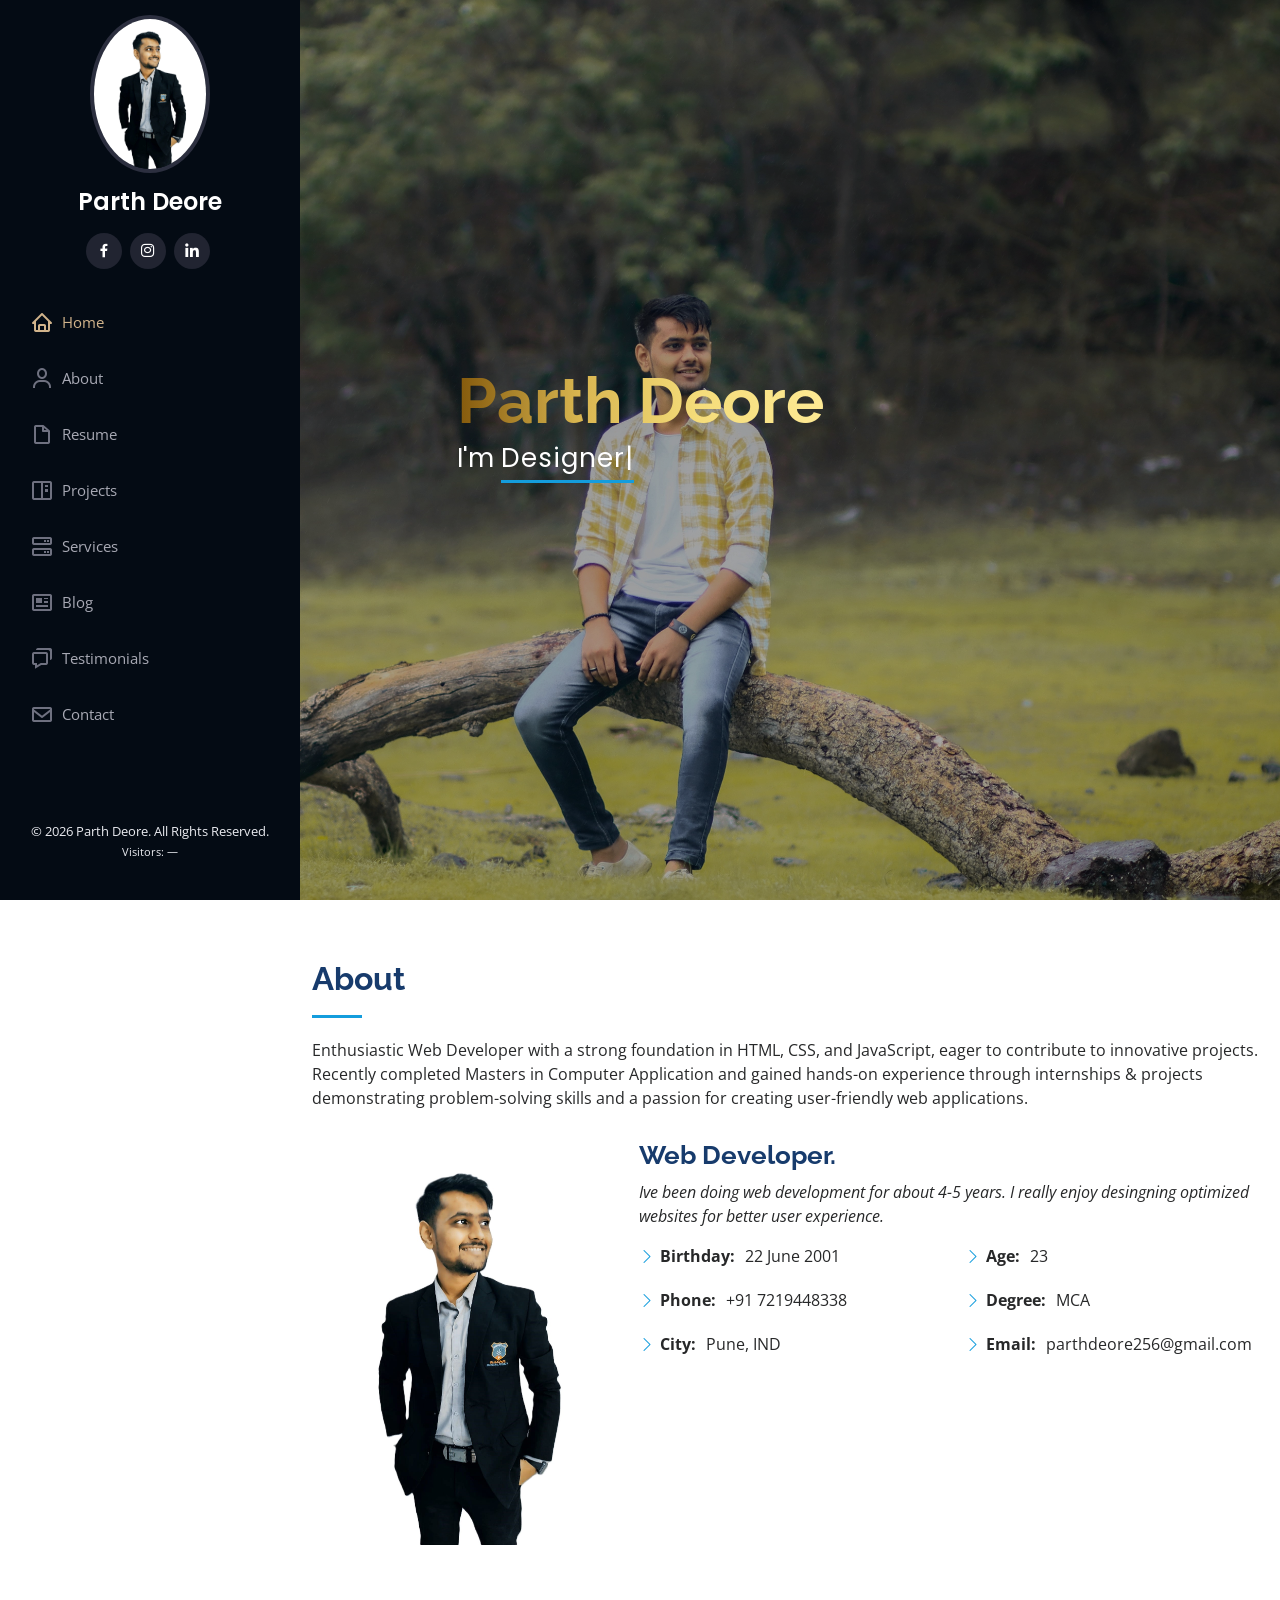
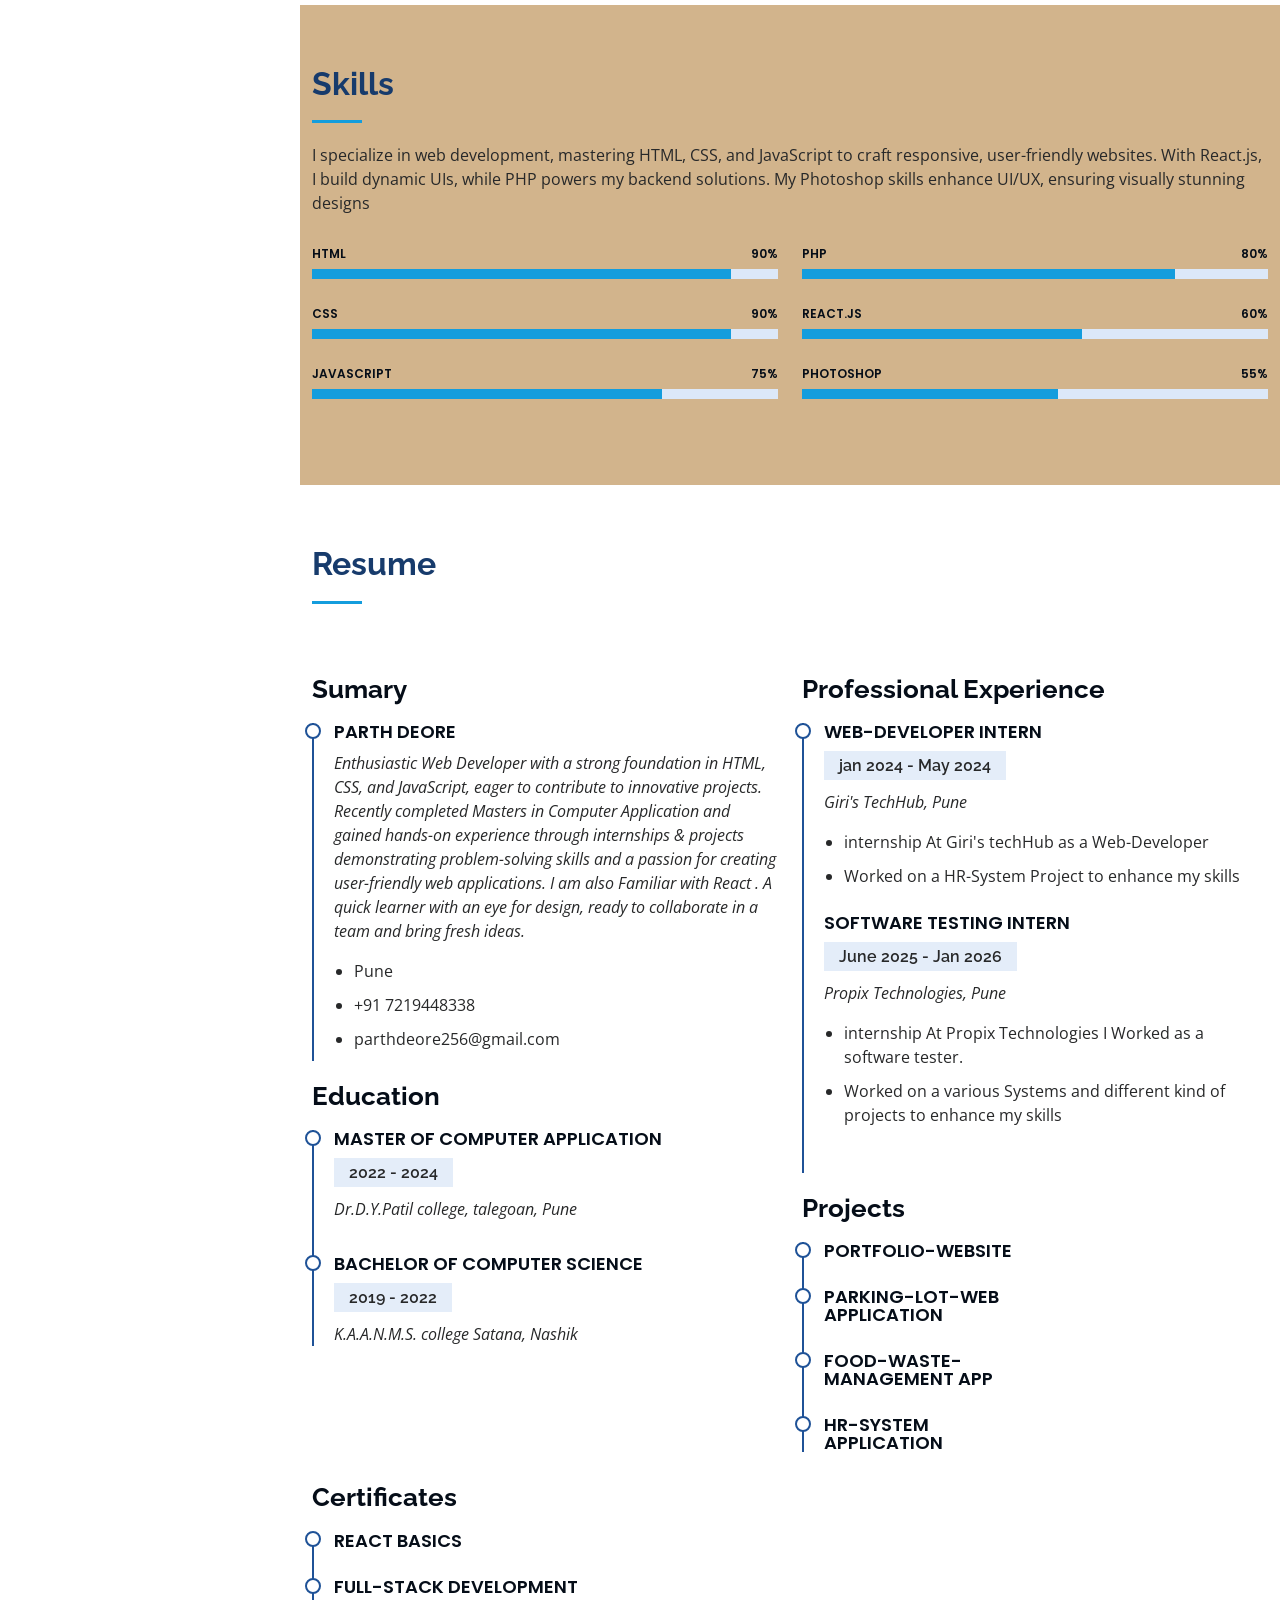
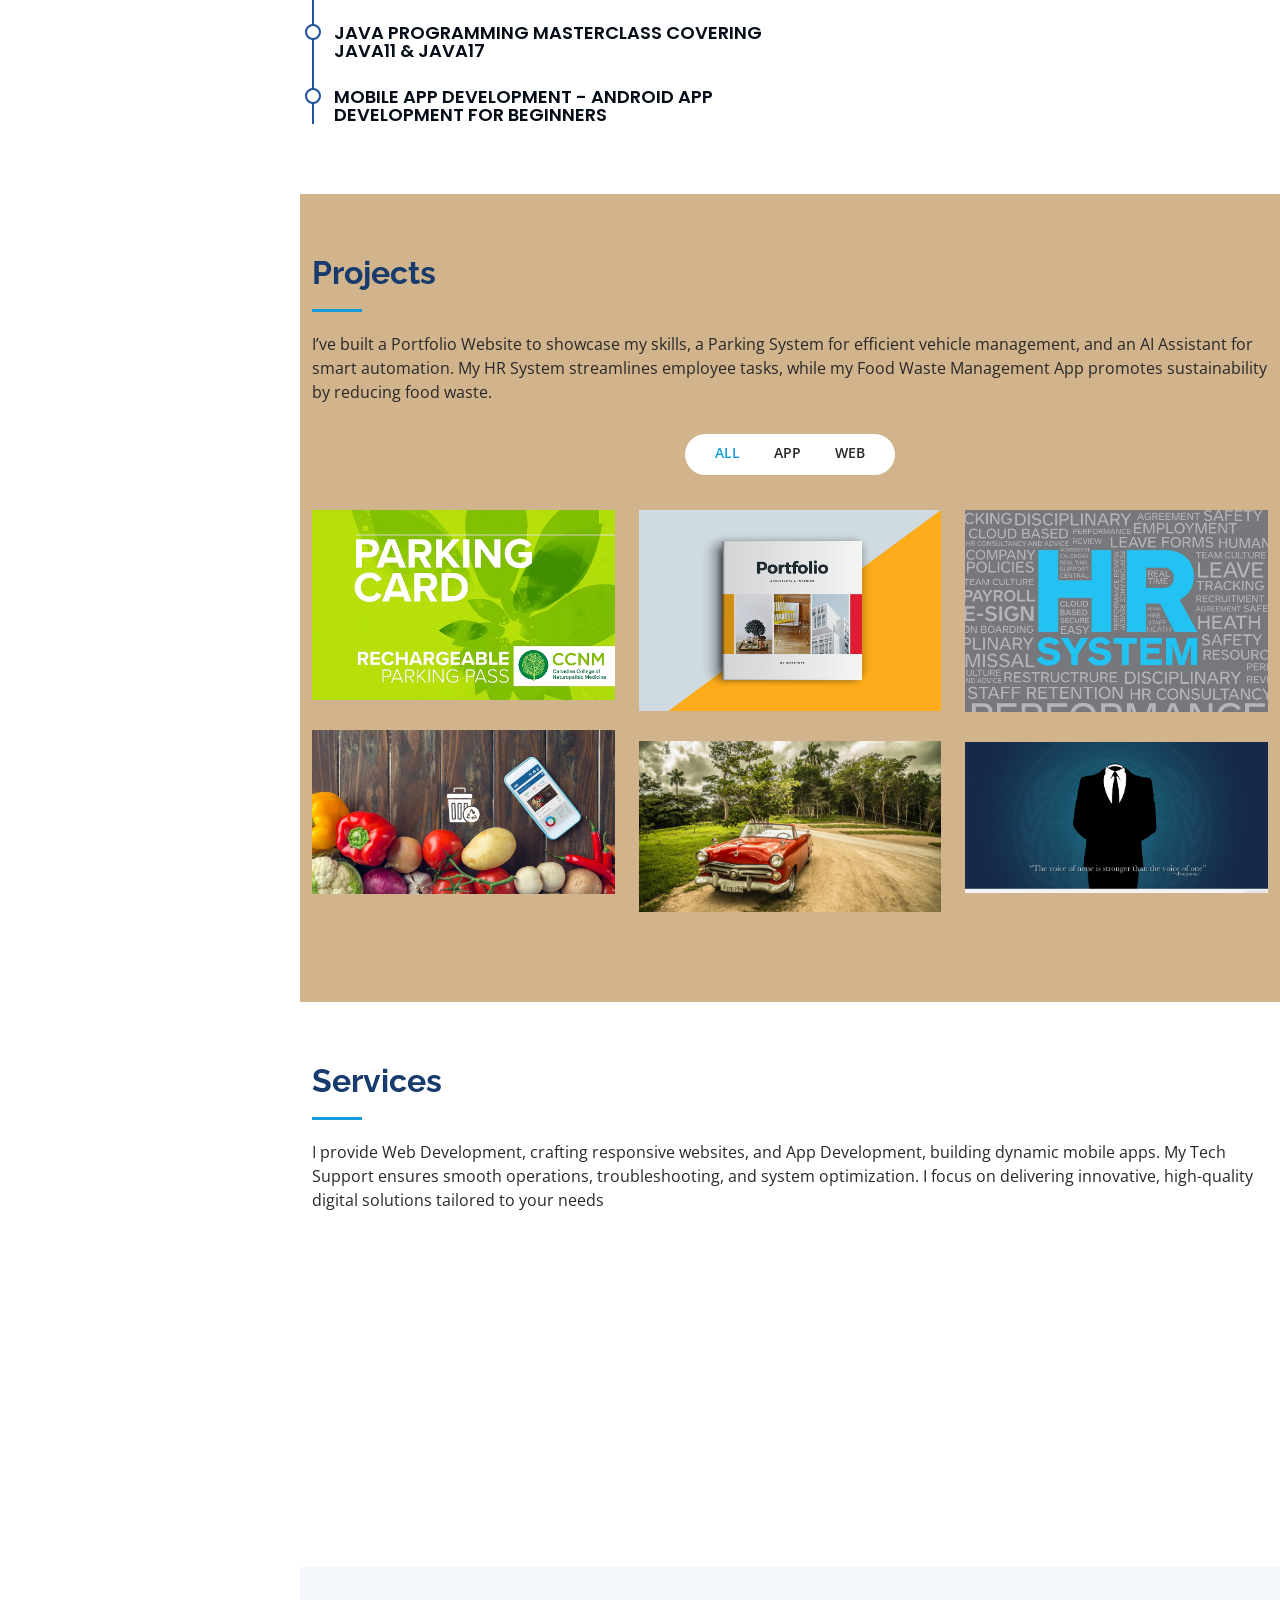
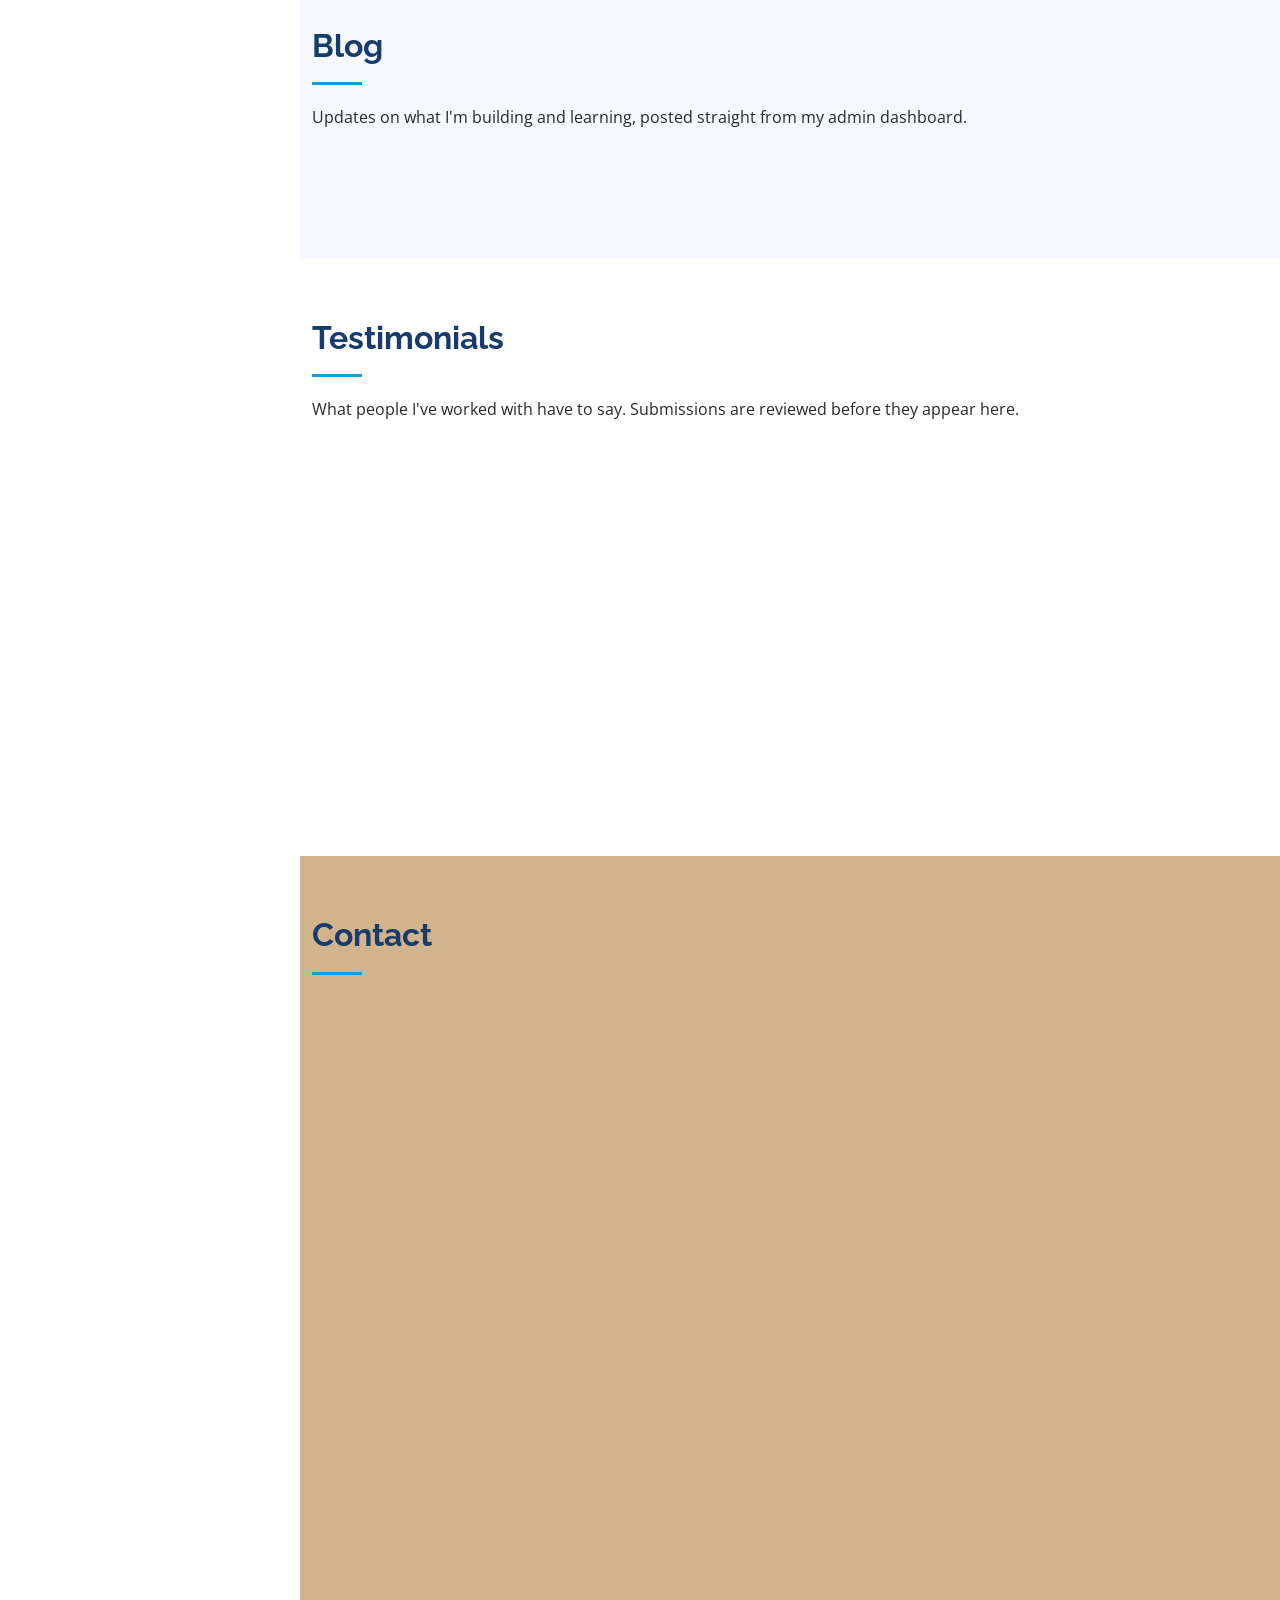
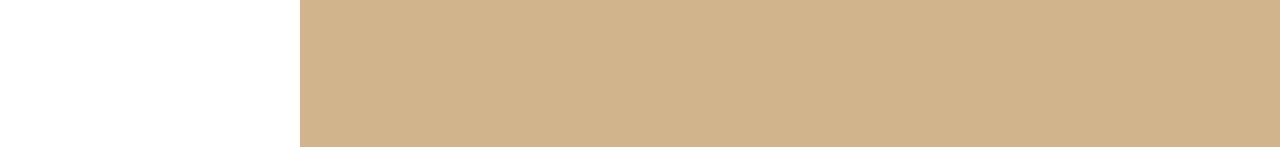
<file: index.html>
<!DOCTYPE html>
<html lang="en">

<head>
  <meta charset="utf-8">
  <meta content="width=device-width, initial-scale=1.0" name="viewport">

  <title>Parth Portfolio</title>
  <meta content="" name="description">
  <meta content="" name="keywords">

  <!-- Favicons -->
  <link href="assets/img/P.png" rel="icon">
  <link href="assets/img/P.png" rel="apple-touch-icon">

  <!-- Google Fonts -->
  <link href="https://fonts.googleapis.com/css?family=Open+Sans:300,300i,400,400i,600,600i,700,700i|Raleway:300,300i,400,400i,500,500i,600,600i,700,700i|Poppins:300,300i,400,400i,500,500i,600,600i,700,700i" rel="stylesheet">

  <!-- Vendor CSS Files -->
  <link href="assets/vendor/aos/aos.css" rel="stylesheet">
  <link href="assets/vendor/bootstrap/css/bootstrap.min.css" rel="stylesheet">
  <link href="assets/vendor/bootstrap-icons/bootstrap-icons.css" rel="stylesheet">
  <link href="assets/vendor/boxicons/css/boxicons.min.css" rel="stylesheet">
  <link href="assets/vendor/glightbox/css/glightbox.min.css" rel="stylesheet">
  <link href="assets/vendor/swiper/swiper-bundle.min.css" rel="stylesheet">

  <!-- Template Main CSS File -->
  <link href="assets/css/style.css" rel="stylesheet">
</head>

<body>

  <!-- ======= Mobile nav toggle button ======= -->
  <i class="bi bi-list mobile-nav-toggle d-xl-none"></i>

  <!-- ======= Header ======= -->
  <header id="header">
    <div class="d-flex flex-column">

      <div class="profile">
        <img src="assets/img/1.jpg" alt="" class="img-fluid rounded-circle">
        <h1 class="text-light"><a href="index.html">Parth Deore</a></h1>
        <div class="social-links mt-3 text-center">
          <a href="https://www.facebook.com/" target="_blank" class="facebook"><i class="bx bxl-facebook"></i></a>
          <a href="https://www.instagram.com/" target="_blank" class="instagram"><i class="bx bxl-instagram"></i></a>
          <a href="https://www.linkedin.com/" target="_blank" class="linkedin"><i class="bx bxl-linkedin"></i></a>
        </div>
      </div>

      <nav id="navbar" class="nav-menu navbar">
        <ul>
          <li><a href="#hero" class="nav-link scrollto active"><i class="bx bx-home"></i> <span>Home</span></a></li>
          <li><a href="#about" class="nav-link scrollto"><i class="bx bx-user"></i> <span>About</span></a></li>
          <li><a href="#resume" class="nav-link scrollto"><i class="bx bx-file-blank"></i> <span>Resume</span></a></li>
          <li><a href="#portfolio" class="nav-link scrollto"><i class="bx bx-book-content"></i> <span>Projects</span></a></li>
          <li><a href="#services" class="nav-link scrollto"><i class="bx bx-server"></i> <span>Services</span></a></li>
          <li><a href="#blog" class="nav-link scrollto"><i class="bx bx-news"></i> <span>Blog</span></a></li>
          <li><a href="#testimonials" class="nav-link scrollto"><i class="bx bx-chat"></i> <span>Testimonials</span></a></li>
          <li><a href="#contact" class="nav-link scrollto"><i class="bx bx-envelope"></i> <span>Contact</span></a></li>
        </ul>
      </nav><!-- .nav-menu -->
    </div>
  </header><!-- End Header -->

  <!-- ======= Hero Section ======= -->
  <section id="hero" class="d-flex flex-column justify-content-center align-items-center">
    <div class="hero-container" data-aos="fade-in">
      <h1 class="multicolor-text">Parth Deore</h1>
      <p>I'm <span class="typed" data-typed-items="Designer, Developer, Freelancer, Traveller"></span></p>
    </div>
  </section><!-- End Hero -->

  <main id="main">

    <!-- ======= About Section ======= -->
    <section id="about" class="about">
      <div class="container">

        <div class="section-title">
          <h2>About</h2>
          <p>Enthusiastic Web Developer with a strong foundation in HTML, CSS, and JavaScript, eager to contribute to innovative projects. Recently completed Masters in Computer Application and gained hands-on experience through internships & projects demonstrating problem-solving skills and a passion for creating user-friendly web applications.</p>
        </div>

        <div class="row">
          <div class="col-lg-4" data-aos="fade-right">
            <img src="assets/img/1.jpg" class="img-fluid" alt="">
          </div>
          <div class="col-lg-8 pt-4 pt-lg-0 content" data-aos="fade-left">
            <h3>Web Developer.</h3>
            <p class="fst-italic">
              Ive been doing web development for about 4-5 years. I really enjoy desingning optimized websites for better user experience. 
            </p>
            <div class="row">
              <div class="col-lg-6">
                <ul>
                  <li><i class="bi bi-chevron-right"></i> <strong>Birthday:</strong> <span>22 June 2001</span></li>
                  <li><i class="bi bi-chevron-right"></i> <strong>Phone:</strong> <span>+91 7219448338</span></li>
                  <li><i class="bi bi-chevron-right"></i> <strong>City:</strong> <span>Pune, IND</span></li>
                </ul>
              </div>
              <div class="col-lg-6">
                <ul>
                  <li><i class="bi bi-chevron-right"></i> <strong>Age:</strong> <span>23</span></li>
                  <li><i class="bi bi-chevron-right"></i> <strong>Degree:</strong> <span>MCA</span></li>
                  <li><i class="bi bi-chevron-right"></i> <strong>Email:</strong> <span>parthdeore256@gmail.com</span></li>
                </ul>
              </div>
            </div>
          </div>
        </div>

      </div>
    </section><!-- End About Section -->

    <!-- ======= Skills Section ======= -->
    <section id="skills" class="skills section-bg">
      <div class="container">

        <div class="section-title">
          <h2>Skills</h2>
          <p>I specialize in web development, mastering HTML, CSS, and JavaScript to craft responsive, user-friendly websites. With React.js, I build dynamic UIs, while PHP powers my backend solutions. My Photoshop skills enhance UI/UX, ensuring visually stunning designs</p>
        </div>

        <div class="row skills-content">

          <div class="col-lg-6" data-aos="fade-up">

            <div class="progress">
              <span class="skill">HTML <i class="val">90%</i></span>
              <div class="progress-bar-wrap">
                <div class="progress-bar" role="progressbar" aria-valuenow="90" aria-valuemin="0" aria-valuemax="100"></div>
              </div>
            </div>

            <div class="progress">
              <span class="skill">CSS <i class="val">90%</i></span>
              <div class="progress-bar-wrap">
                <div class="progress-bar" role="progressbar" aria-valuenow="90" aria-valuemin="0" aria-valuemax="100"></div>
              </div>
            </div>

            <div class="progress">
              <span class="skill">JavaScript <i class="val">75%</i></span>
              <div class="progress-bar-wrap">
                <div class="progress-bar" role="progressbar" aria-valuenow="75" aria-valuemin="0" aria-valuemax="100"></div>
              </div>
            </div>

          </div>

          <div class="col-lg-6" data-aos="fade-up" data-aos-delay="100">

            <div class="progress">
              <span class="skill">PHP <i class="val">80%</i></span>
              <div class="progress-bar-wrap">
                <div class="progress-bar" role="progressbar" aria-valuenow="80" aria-valuemin="0" aria-valuemax="100"></div>
              </div>
            </div>

            <div class="progress">
              <span class="skill">react.js <i class="val">60%</i></span>
              <div class="progress-bar-wrap">
                <div class="progress-bar" role="progressbar" aria-valuenow="60" aria-valuemin="0" aria-valuemax="100"></div>
              </div>
            </div>

            <div class="progress">
              <span class="skill">Photoshop <i class="val">55%</i></span>
              <div class="progress-bar-wrap">
                <div class="progress-bar" role="progressbar" aria-valuenow="55" aria-valuemin="0" aria-valuemax="100"></div>
              </div>
            </div>

          </div>

        </div>

      </div>
    </section><!-- End Skills Section -->

    <!-- ======= Resume Section ======= -->
    <section id="resume" class="resume">
      <div class="container">

        <div class="section-title">
          <h2>Resume</h2>
        </div>
        
        <div class="row">
          <div class="col-lg-6" data-aos="fade-up">
            <h3 class="resume-title">Sumary</h3>
            <div class="resume-item pb-0">
              <h4>Parth Deore</h4>
              <p><em>Enthusiastic Web Developer with a strong foundation in HTML, CSS, and JavaScript, eager to contribute to innovative projects. Recently completed Masters in Computer Application and gained hands-on experience through internships & projects demonstrating problem-solving skills and a passion for creating user-friendly web applications. I am also Familiar with React . A quick learner with an eye for design, ready to collaborate in a team and bring fresh ideas.</em></p>
              <ul>
                <li>Pune</li>
                <li>+91 7219448338</li>
                <li>parthdeore256@gmail.com</li>
              </ul>
            </div>

            <h3 class="resume-title">Education</h3>
            <div class="resume-item">
              <h4>Master of Computer Application</h4>
              <h5>2022 - 2024</h5>
              <p><em>Dr.D.Y.Patil college, talegoan, Pune</em></p>
            </div>
            <div class="resume-item">
              <h4>Bachelor of Computer Science</h4>
              <h5>2019 - 2022</h5>
              <p><em>K.A.A.N.M.S. college Satana, Nashik</em></p>
            </div>
          </div>
          <div class="col-lg-6" data-aos="fade-up" data-aos-delay="100">
            <h3 class="resume-title">Professional Experience</h3>
            <div class="resume-item">
              <h4>Web-Developer Intern</h4>
              <h5>jan 2024 - May 2024 </h5>
              <p><em>Giri's TechHub, Pune</em></p>
              <ul>
                <li>internship At Giri's techHub as a Web-Developer</li>
                <li>Worked on a HR-System Project to enhance my skills</li>
              </ul>
              <h4>Software Testing Intern</h4>
              <h5>June 2025 - Jan 2026 </h5>
              <p><em>Propix Technologies, Pune</em></p>
              <ul>
                <li>internship At Propix Technologies I Worked as a software tester.</li>
                <li>Worked on a various Systems and different kind of projects to enhance my skills</li>
              </ul>
            </div>
            <div class="col-lg-6" data-aos="fade-up" data-aos-delay="100">
              <h3 class="resume-title">Projects</h3>
              <div class="resume-item">
                <h4>Portfolio-website</h4>
              </div>
              <div class="resume-item">
                <h4>Parking-lot-Web Application</h4>
              </div>
              <div class="resume-item">
                <h4>Food-Waste-Management App</h4>
              </div>
              <div class="resume-item">
                <h4>HR-System Application</h4>
              </div>
            </div>
          </div>
          
          <div class="col-lg-6" data-aos="fade-up" data-aos-delay="100">
            <h3 class="resume-title">Certificates</h3>
            <div class="resume-item">
              <h4>React Basics</h4>
            </div>
            <div class="resume-item">
              <h4>Full-stack development</h4>
            </div>
            <div class="resume-item">
              <h4>Java Programming Masterclass covering Java11 & Java17</h4>
            </div>
            <div class="resume-item">
              <h4>Mobile App Development - Android App Development for beginners</h4>
            </div>
          </div>
        </div>

      </div>
    </section><!-- End Resume Section -->

    <!-- ======= Projects Section ======= -->
    <section id="portfolio" class="portfolio section-bg">
      <div class="container">

        <div class="section-title">
          <h2>Projects</h2>
          <p>I’ve built a Portfolio Website to showcase my skills, a Parking System for efficient vehicle management, and an AI Assistant for smart automation. My HR System streamlines employee tasks, while my Food Waste Management App promotes sustainability by reducing food waste. </p>
        </div>

        <div class="row" data-aos="fade-up">
          <div class="col-lg-12 d-flex justify-content-center">
            <ul id="portfolio-flters">
              <li data-filter="*" class="filter-active">All</li>
              <li data-filter=".filter-app">App</li>
              <!-- <li data-filter=".filter-card">Card</li> -->
              <li data-filter=".filter-web">Web</li>
            </ul>
          </div>
        </div>

        <div class="row portfolio-container" data-aos="fade-up" data-aos-delay="100">

          <div class="col-lg-4 col-md-6 portfolio-item filter-app">
            <div class="portfolio-wrap">
              <img src="assets/img/portfolio/parking-card-631884165.jpg" class="img-fluid" alt="">
              <div class="portfolio-links">
                <a href="assets/img/portfolio/parking-card-631884165.jpg" data-gallery="portfolioGallery" class="portfolio-lightbox" title="App 1"><i class="bx bx-plus"></i></a>
                <a href="portfolio-details.html" title="More Details"><i class="bx bx-link"></i></a>
              </div>
            </div>
          </div>

          <div class="col-lg-4 col-md-6 portfolio-item filter-web">
            <div class="portfolio-wrap">
              <img src="assets/img/portfolio/Square-Portfolio-Brochure-Example-2559848959.jpg" class="img-fluid" alt="">
              <div class="portfolio-links">
                <a href="https://github.com/ParthDeore/Projects/tree/main/simple%20portfolio%20website" target="_blank" data-gallery="portfolioGallery" class="portfolio-lightbox" title="Web 3"><i class="bx bx-plus"></i></a>
                <a href="portfolio-details.html" title="More Details"><i class="bx bx-link"></i></a>
              </div>
            </div>
          </div>

          <div class="col-lg-4 col-md-6 portfolio-item filter-app">
            <div class="portfolio-wrap">
              <img src="assets/img/portfolio/HR_System-3102689289.jpg" class="img-fluid" alt="">
              <div class="portfolio-links">
                <a href="assets/img/portfolio/HR_System-3102689289.jpg" data-gallery="portfolioGallery" class="portfolio-lightbox" title="App 2"><i class="bx bx-plus"></i></a>
                <a href="portfolio-details.html" title="More Details"><i class="bx bx-link"></i></a>
              </div>
            </div>
          </div>

          

          <div class="col-lg-4 col-md-6 portfolio-item filter-web">
            <div class="portfolio-wrap">
              <img src="assets/img/portfolio/manage-food-waste-289694614.jpg" class="img-fluid" alt="">
              <div class="portfolio-links">
                <a href="assets/img/portfolio/manage-food-waste-289694614.jpg" data-gallery="portfolioGallery" class="portfolio-lightbox" title="Web 2"><i class="bx bx-plus"></i></a>
                <a href="portfolio-details.html" title="More Details"><i class="bx bx-link"></i></a>
              </div>
            </div>
          </div>

          <div class="col-lg-4 col-md-6 portfolio-item filter-app">
            <div class="portfolio-wrap">
              <img src="assets/img/portfolio/224555.jpg" class="img-fluid" alt="">
              <div class="portfolio-links">
                <a href="assets/img/portfolio/224555.jpg" data-gallery="portfolioGallery" class="portfolio-lightbox" title="App 3"><i class="bx bx-plus"></i></a>
                <a href="portfolio-details.html" title="More Details"><i class="bx bx-link"></i></a>
              </div>
            </div>
          </div>

          
          <div class="col-lg-4 col-md-6 portfolio-item filter-web">
            <div class="portfolio-wrap">
              <img src="assets/img/portfolio/ecopetit.cat-awesome-desktop-wallpapers-hd-1002579.png" class="img-fluid" alt="">
              <div class="portfolio-links">
                <a href="assets/img/portfolio/ecopetit.cat-awesome-desktop-wallpapers-hd-1002579.png" data-gallery="portfolioGallery" class="portfolio-lightbox" title="Web 3"><i class="bx bx-plus"></i></a>
                <a href="portfolio-details.html" title="More Details"><i class="bx bx-link"></i></a>
              </div>
            </div>
          </div>

        </div>

      </div>
    </section><!-- End Portfolio Section -->

    <!-- ======= Services Section ======= -->
    <section id="services" class="services">
      <div class="container">

        <div class="section-title">
          <h2>Services</h2>
          <p>I provide Web Development, crafting responsive websites, and App Development, building dynamic mobile apps. My Tech Support ensures smooth operations, troubleshooting, and system optimization. I focus on delivering innovative, high-quality digital solutions tailored to your needs</p>
        </div>

        <div class="row">
          <div class="col-lg-4 col-md-6 icon-box" data-aos="fade-up">
            <div class="icon"><i class="bi bi-briefcase"></i></div>
            <h4 class="title"><a href="">Web Development</a></h4>
            <p class="description">Web development involves building and maintaining websites using HTML, CSS, and JavaScript. It includes frontend (UI/UX) and backend (server, database). Technologies like React, Node.js, and APIs enhance functionality.</p>
          </div>
          <div class="col-lg-4 col-md-6 icon-box" data-aos="fade-up" data-aos-delay="100">
            <div class="icon"><i class="bi bi-card-checklist"></i></div>
            <h4 class="title"><a href="">App Development</a></h4>
            <p class="description">App development is creating mobile or web apps using languages like Swift, Kotlin, Flutter, or React Native. It includes UI/UX, backend, APIs, and databases for smooth performance.</p>
          </div>
          <div class="col-lg-4 col-md-6 icon-box" data-aos="fade-up" data-aos-delay="200">
            <div class="icon"><i class="bi bi-bar-chart"></i></div>
            <h4 class="title"><a href="">Tech-Support</a></h4>
            <p class="description">Tech Support assists users by troubleshooting software, hardware, and network issues. They provide solutions, maintain systems, and ensure smooth IT operations via calls, chats, or remote access.</p>
          </div>
        </div>

      </div>
    </section><!-- End Services Section -->

    <!-- ======= Blog Section ======= -->
    <section id="blog" class="blog section-bg">
      <div class="container">

        <div class="section-title">
          <h2>Blog</h2>
          <p>Updates on what I'm building and learning, posted straight from my admin dashboard.</p>
        </div>

        <div class="row" id="blog-posts-container" data-aos="fade-up">
          <p class="text-center">Loading posts...</p>
        </div>

      </div>
    </section><!-- End Blog Section -->

    <!-- ======= Testimonials Section ======= -->
    <section id="testimonials" class="testimonials">
      <div class="container">

        <div class="section-title">
          <h2>Testimonials</h2>
          <p>What people I've worked with have to say. Submissions are reviewed before they appear here.</p>
        </div>

        <div class="row" id="testimonials-container" data-aos="fade-up">
          <p class="text-center">Loading testimonials...</p>
        </div>

        <div class="row justify-content-center mt-4" data-aos="fade-up">
          <div class="col-lg-7">
            <form id="testimonial-form" class="testimonial-form">
              <div class="row">
                <div class="form-group col-md-6">
                  <label for="t-name">Your Name</label>
                  <input type="text" name="name" class="form-control" id="t-name" required>
                </div>
                <div class="form-group col-md-6">
                  <label for="t-role">Your Role / Company (optional)</label>
                  <input type="text" name="role" class="form-control" id="t-role">
                </div>
              </div>
              <div class="form-group">
                <label for="t-message">Your Testimonial</label>
                <textarea class="form-control" name="message" id="t-message" rows="4" required></textarea>
              </div>
              <div class="form-status my-3 text-center"></div>
              <div class="text-center"><button type="submit">Submit Testimonial</button></div>
            </form>
          </div>
        </div>

      </div>
    </section><!-- End Testimonials Section -->

    <!-- ======= Contact Section ======= -->
    <section id="contact" class="contact">
      <div class="container">

        <div class="section-title">
          <h2>Contact</h2>
        </div>

        <div class="row" data-aos="fade-in">

          <div class="col-lg-5 d-flex align-items-stretch">
            <div class="info">
              <div class="address">
                <i class="bi bi-geo-alt"></i>
                <h4>Location:</h4>
                <p>Pune, Maharashtra, IND</p>
              </div>

              <div class="email">
                <i class="bi bi-envelope"></i>
                <h4>Email:</h4>
                <p>parthdeore256@gmail.com</p>
              </div>

              <div class="phone">
                <i class="bi bi-phone"></i>
                <h4>Call:</h4>
                <p>+91 7219448338</p>
              </div>              
            </div>

          </div>

          <div class="col-lg-7 mt-5 mt-lg-0 d-flex align-items-stretch">
            <form role="form" class="php-email-form">
              <div class="row">
                <div class="form-group col-md-6">
                  <label for="name">Your Name</label>
                  <input type="text" name="name" class="form-control" id="name" required>
                </div>
                <div class="form-group col-md-6">
                  <label for="name">Your Email</label>
                  <input type="email" class="form-control" name="email" id="email" required>
                </div>
              </div>
              <div class="form-group">
                <label for="name">Subject</label>
                <input type="text" class="form-control" name="subject" id="subject" required>
              </div>
              <div class="form-group">
                <label for="name">Message</label>
                <textarea class="form-control" name="message" rows="10" required></textarea>
              </div>
              <div class="my-3">
                <div class="loading">Loading</div>
                <div class="error-message"></div>
                <div class="sent-message">Your message has been sent. Thank you!</div>
              </div>
              <div class="text-center"><button type="submit">Send Message</button></div>
            </form>
          </div>

        </div>

      </div>
    </section><!-- End Contact Section -->

  </main><!-- End #main -->

  <!-- ======= Footer ======= -->
  <footer id="footer">
    <div class="container text-center py-4">
      <p class="mb-0">&copy; <span id="footer-year"></span> Parth Deore. All Rights Reserved.</p>
      <p class="mb-0"><small>Visitors: <span id="visit-count">…</span></small></p>
    </div>
  </footer>
  <!-- End  Footer -->

  <a href="#" class="back-to-top d-flex align-items-center justify-content-center"><i class="bi bi-arrow-up-short"></i></a>

  <!-- Vendor JS Files -->
  <script src="assets/vendor/purecounter/purecounter.js"></script>
  <script src="assets/vendor/aos/aos.js"></script>
  <script src="assets/vendor/bootstrap/js/bootstrap.bundle.min.js"></script>
  <script src="assets/vendor/glightbox/js/glightbox.min.js"></script>
  <script src="assets/vendor/isotope-layout/isotope.pkgd.min.js"></script>
  <script src="assets/vendor/swiper/swiper-bundle.min.js"></script>
  <script src="assets/vendor/typed.js/typed.min.js"></script>
  <script src="assets/vendor/waypoints/noframework.waypoints.js"></script>

  <!-- Template Main JS File -->
  <script src="assets/js/main.js"></script>

  <!-- Backend API integration (contact form, blog, testimonials, visit counter) -->
  <script src="assets/js/api.js"></script>
  <script>document.getElementById('footer-year').textContent = new Date().getFullYear();</script>

</body>

</html>
</file>
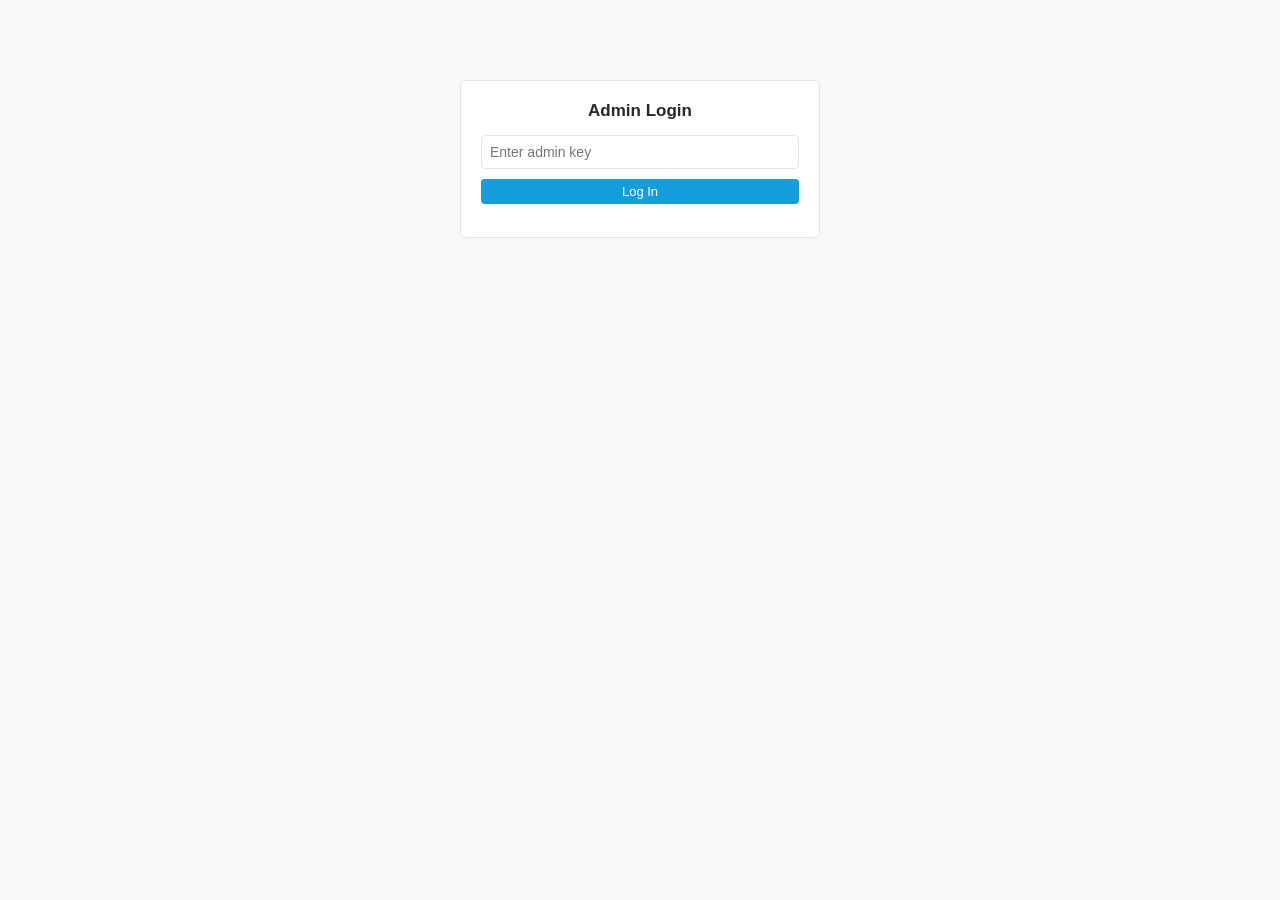
<file: admin.html>
<!DOCTYPE html>
<html lang="en">
<head>
<meta charset="utf-8">
<meta content="width=device-width, initial-scale=1.0" name="viewport">
<title>Admin — Parth Portfolio</title>
<style>
  :root { --accent: #149ddd; --bg: #f6f8fa; --border: #e1e5ea; }
  * { box-sizing: border-box; }
  body {
    font-family: -apple-system, "Segoe UI", Roboto, Arial, sans-serif;
    background: var(--bg);
    margin: 0;
    color: #272829;
  }
  header {
    background: #040b14;
    color: #fff;
    padding: 18px 24px;
    display: flex;
    justify-content: space-between;
    align-items: center;
  }
  header h1 { font-size: 18px; margin: 0; }
  #logout-btn {
    background: transparent;
    border: 1px solid #444;
    color: #eaebf0;
    padding: 6px 14px;
    border-radius: 4px;
    cursor: pointer;
  }
  main { max-width: 1000px; margin: 0 auto; padding: 24px; }
  .card {
    background: #fff;
    border: 1px solid var(--border);
    border-radius: 6px;
    padding: 20px;
    margin-bottom: 24px;
  }
  .card h2 { margin-top: 0; font-size: 17px; }
  table { width: 100%; border-collapse: collapse; font-size: 14px; }
  th, td { text-align: left; padding: 8px; border-bottom: 1px solid var(--border); vertical-align: top; }
  th { color: #6c757d; font-weight: 600; }
  button {
    cursor: pointer;
    border: 0;
    border-radius: 4px;
    padding: 5px 10px;
    font-size: 13px;
    margin-right: 5px;
  }
  .btn-primary { background: var(--accent); color: #fff; }
  .btn-danger { background: #e34e4e; color: #fff; }
  .btn-secondary { background: #eee; color: #333; }
  input, textarea {
    width: 100%;
    padding: 8px;
    border: 1px solid var(--border);
    border-radius: 4px;
    margin-bottom: 10px;
    font-size: 14px;
  }
  #login-screen {
    max-width: 360px;
    margin: 80px auto;
    text-align: center;
  }
  #status-msg { font-size: 13px; color: var(--accent); min-height: 18px; }
  .badge { font-size: 11px; padding: 2px 8px; border-radius: 10px; color: #fff; }
  .badge-pending { background: #f0a500; }
  .badge-approved { background: #2fb380; }
  .badge-rejected { background: #999; }
  .unread { font-weight: 700; }
</style>
</head>
<body>

<div id="login-screen" class="card">
  <h2>Admin Login</h2>
  <input type="password" id="admin-key-input" placeholder="Enter admin key">
  <button class="btn-primary" style="width:100%" onclick="login()">Log In</button>
  <p id="login-error" style="color:#e34e4e; font-size:13px;"></p>
</div>

<div id="dashboard" style="display:none;">
  <header>
    <h1>Portfolio Admin</h1>
    <button id="logout-btn" onclick="logout()">Log Out</button>
  </header>

  <main>
    <p id="status-msg"></p>

    <!-- Messages -->
    <div class="card">
      <h2>Contact Messages</h2>
      <table id="messages-table">
        <thead><tr><th>From</th><th>Subject / Message</th><th>Date</th><th>Actions</th></tr></thead>
        <tbody></tbody>
      </table>
    </div>

    <!-- Testimonials -->
    <div class="card">
      <h2>Testimonials</h2>
      <table id="testimonials-table">
        <thead><tr><th>Name</th><th>Message</th><th>Status</th><th>Actions</th></tr></thead>
        <tbody></tbody>
      </table>
    </div>

    <!-- Blog -->
    <div class="card">
      <h2>Add Blog Post</h2>
      <input type="text" id="blog-title" placeholder="Title">
      <input type="text" id="blog-image" placeholder="Cover image URL (optional)">
      <textarea id="blog-content" rows="4" placeholder="Content"></textarea>
      <button class="btn-primary" onclick="createBlogPost()">Publish Post</button>
    </div>

    <div class="card">
      <h2>Existing Blog Posts</h2>
      <table id="blog-table">
        <thead><tr><th>Title</th><th>Date</th><th>Actions</th></tr></thead>
        <tbody></tbody>
      </table>
    </div>
  </main>
</div>

<script>
const API_BASE_URL = "https://parth-portfolio-wtdj.onrender.com";
let ADMIN_KEY = sessionStorage.getItem("admin_key") || "";

function login() {
  ADMIN_KEY = document.getElementById("admin-key-input").value.trim();
  if (!ADMIN_KEY) return;
  sessionStorage.setItem("admin_key", ADMIN_KEY);
  verifyAndEnter();
}

function logout() {
  sessionStorage.removeItem("admin_key");
  ADMIN_KEY = "";
  document.getElementById("dashboard").style.display = "none";
  document.getElementById("login-screen").style.display = "block";
}

async function verifyAndEnter() {
  try {
    const res = await fetch(`${API_BASE_URL}/api/admin/messages`, {
      headers: { "X-Admin-Key": ADMIN_KEY }
    });
    if (!res.ok) throw new Error("Invalid key");
    document.getElementById("login-screen").style.display = "none";
    document.getElementById("dashboard").style.display = "block";
    loadAll();
  } catch (err) {
    document.getElementById("login-error").textContent = "Invalid admin key or backend unreachable.";
  }
}

function authHeaders(extra = {}) {
  return { "X-Admin-Key": ADMIN_KEY, ...extra };
}

function setStatus(msg) {
  const el = document.getElementById("status-msg");
  el.textContent = msg;
  setTimeout(() => (el.textContent = ""), 3000);
}

async function loadAll() {
  loadMessages();
  loadTestimonials();
  loadBlogPosts();
}

/* ---------- Messages ---------- */
async function loadMessages() {
  const res = await fetch(`${API_BASE_URL}/api/admin/messages`, { headers: authHeaders() });
  const items = await res.json();
  const tbody = document.querySelector("#messages-table tbody");
  tbody.innerHTML = items.map(m => `
    <tr class="${m.is_read ? '' : 'unread'}">
      <td>${escapeHtml(m.name)}<br><small>${escapeHtml(m.email)}</small></td>
      <td><strong>${escapeHtml(m.subject || "")}</strong><br>${escapeHtml(m.message)}</td>
      <td>${new Date(m.created_at).toLocaleString()}</td>
      <td>
        <button class="btn-primary" onclick="replyToMessage('${escapeAttr(m.email)}', '${escapeAttr(m.subject || '')}', '${escapeAttr(m.name)}', '${escapeAttr(m.message)}')">Reply</button>
        ${!m.is_read ? `<button class="btn-secondary" onclick="markRead(${m.id})">Mark read</button>` : ""}
        <button class="btn-danger" onclick="deleteMessage(${m.id})">Delete</button>
      </td>
    </tr>`).join("") || `<tr><td colspan="4">No messages yet.</td></tr>`;
}
async function markRead(id) {
  await fetch(`${API_BASE_URL}/api/admin/messages/${id}/read`, { method: "PATCH", headers: authHeaders() });
  loadMessages();
}
async function deleteMessage(id) {
  if (!confirm("Delete this message?")) return;
  await fetch(`${API_BASE_URL}/api/admin/messages/${id}`, { method: "DELETE", headers: authHeaders() });
  loadMessages();
  setStatus("Message deleted.");
}

/* ---------- Testimonials ---------- */
async function loadTestimonials() {
  const res = await fetch(`${API_BASE_URL}/api/admin/testimonials`, { headers: authHeaders() });
  const items = await res.json();
  const tbody = document.querySelector("#testimonials-table tbody");
  tbody.innerHTML = items.map(t => `
    <tr>
      <td>${escapeHtml(t.name)}${t.role ? `<br><small>${escapeHtml(t.role)}</small>` : ""}</td>
      <td>${escapeHtml(t.message)}</td>
      <td><span class="badge badge-${t.status}">${t.status}</span></td>
      <td>
        ${t.status !== "approved" ? `<button class="btn-primary" onclick="setTestimonialStatus(${t.id}, 'approved')">Approve</button>` : ""}
        ${t.status !== "rejected" ? `<button class="btn-secondary" onclick="setTestimonialStatus(${t.id}, 'rejected')">Reject</button>` : ""}
        <button class="btn-danger" onclick="deleteTestimonial(${t.id})">Delete</button>
      </td>
    </tr>`).join("") || `<tr><td colspan="4">No testimonials yet.</td></tr>`;
}
async function setTestimonialStatus(id, status) {
  await fetch(`${API_BASE_URL}/api/admin/testimonials/${id}`, {
    method: "PATCH",
    headers: authHeaders({ "Content-Type": "application/json" }),
    body: JSON.stringify({ status })
  });
  loadTestimonials();
  setStatus(`Testimonial ${status}.`);
}
async function deleteTestimonial(id) {
  if (!confirm("Delete this testimonial?")) return;
  await fetch(`${API_BASE_URL}/api/admin/testimonials/${id}`, { method: "DELETE", headers: authHeaders() });
  loadTestimonials();
  setStatus("Testimonial deleted.");
}

/* ---------- Blog ---------- */
async function loadBlogPosts() {
  const res = await fetch(`${API_BASE_URL}/api/blog`);
  const items = await res.json();
  const tbody = document.querySelector("#blog-table tbody");
  tbody.innerHTML = items.map(p => `
    <tr>
      <td>${escapeHtml(p.title)}</td>
      <td>${new Date(p.created_at).toLocaleDateString()}</td>
      <td><button class="btn-danger" onclick="deleteBlogPost(${p.id})">Delete</button></td>
    </tr>`).join("") || `<tr><td colspan="3">No posts yet.</td></tr>`;
}
async function createBlogPost() {
  const title = document.getElementById("blog-title").value.trim();
  const content = document.getElementById("blog-content").value.trim();
  const cover_image_url = document.getElementById("blog-image").value.trim() || null;
  if (!title || !content) return setStatus("Title and content are required.");

  const res = await fetch(`${API_BASE_URL}/api/admin/blog`, {
    method: "POST",
    headers: authHeaders({ "Content-Type": "application/json" }),
    body: JSON.stringify({ title, content, cover_image_url })
  });
  if (res.ok) {
    document.getElementById("blog-title").value = "";
    document.getElementById("blog-content").value = "";
    document.getElementById("blog-image").value = "";
    loadBlogPosts();
    setStatus("Post published.");
  } else {
    setStatus("Could not publish post.");
  }
}
async function deleteBlogPost(id) {
  if (!confirm("Delete this post?")) return;
  await fetch(`${API_BASE_URL}/api/admin/blog/${id}`, { method: "DELETE", headers: authHeaders() });
  loadBlogPosts();
  setStatus("Post deleted.");
}

function replyToMessage(email, subject, name, originalMessage) {
  const replySubject = subject ? `Re: ${subject}` : "Re: your message";
  const quoted = originalMessage
    .split("\n")
    .map(line => `> ${line}`)
    .join("\n");
  const body = `Hi ${name},\n\n\n\n---\nYou wrote:\n${quoted}`;
  const gmailUrl = `https://mail.google.com/mail/?view=cm&fs=1&to=${encodeURIComponent(email)}&su=${encodeURIComponent(replySubject)}&body=${encodeURIComponent(body)}`;
  window.open(gmailUrl, "_blank");
}

function escapeAttr(str) {
  return (str ?? "").replace(/'/g, "&#39;").replace(/"/g, "&quot;");
}

function escapeHtml(str) {
  const div = document.createElement("div");
  div.textContent = str ?? "";
  return div.innerHTML;
}

if (ADMIN_KEY) verifyAndEnter();
</script>
</body>
</html>
</file>
<file: assets/css/style.css>
/**
* Template Name: iPortfolio - v3.7.0
* Template URL: https://bootstrapmade.com/iportfolio-bootstrap-portfolio-websites-template/
* Author: BootstrapMade.com
* License: https://bootstrapmade.com/license/
*/

body {
  font-family: "Open Sans", sans-serif;
  color: #272829;
}

a {
  color: #149ddd;
  text-decoration: none;
}

a:hover {
  color: #37b3ed;
  text-decoration: none;
}

h1, h2, h3, h4, h5, h6 {
  font-family: "Raleway", sans-serif;
}

/*--------------------------------------------------------------
# Back to top button
--------------------------------------------------------------*/
.back-to-top {
  position: fixed;
  visibility: hidden;
  opacity: 0;
  right: 15px;
  bottom: 15px;
  z-index: 996;
  background: #149ddd;
  width: 40px;
  height: 40px;
  border-radius: 50px;
  transition: all 0.4s;
}
.back-to-top i {
  font-size: 28px;
  color: #fff;
  line-height: 0;
}
.back-to-top:hover {
  background: #2eafec;
  color: #fff;
}
.back-to-top.active {
  visibility: visible;
  opacity: 1;
}

/*--------------------------------------------------------------
# Header
--------------------------------------------------------------*/
#header {
  position: fixed;
  top: 0;
  left: 0;
  bottom: 0;
  width: 300px;
  transition: all ease-in-out 0.5s;
  z-index: 9997;
  transition: all 0.5s;
  padding: 0 15px;
  background: #040b14;
  overflow-y: auto;
}
#header .profile img {
  margin: 15px auto;
  display: block;
  width: 120px;
  border: 4px solid #2c2f3f;
}
#header .profile h1 {
  font-size: 24px;
  margin: 0;
  padding: 0;
  font-weight: 600;
  -moz-text-align-last: center;
  text-align-last: center;
  font-family: "Poppins", sans-serif;
}
#header .profile h1 a, #header .profile h1 a:hover {
  color: #fff;
  text-decoration: none;
}
#header .profile .social-links a {
  font-size: 18px;
  display: inline-block;
  background: #212431;
  color: #fff;
  line-height: 1;
  padding: 8px 0;
  margin-right: 4px;
  border-radius: 50%;
  text-align: center;
  width: 36px;
  height: 36px;
  transition: 0.3s;
}
#header .profile .social-links a:hover {
  background: tan;
  color: #fff;
  text-decoration: none;
}


#main {
  margin-left: 300px;
}

@media (max-width: 1199px) {
  #header {
    left: -300px;
  }

  #main {
    margin-left: 0;
  }
}
/*--------------------------------------------------------------
# Navigation Menu
--------------------------------------------------------------*/
/* Desktop Navigation */
.nav-menu {
  padding: 30px 0 0 0;
}
.nav-menu * {
  margin: 0;
  padding: 0;
  list-style: none;
}
.nav-menu > ul > li {
  position: relative;
  white-space: nowrap;
}
.nav-menu a, .nav-menu a:focus {
  display: flex;
  align-items: center;
  color: #a8a9b4;
  padding: 12px 15px;
  margin-bottom: 8px;
  transition: 0.3s;
  font-size: 15px;
}
.nav-menu a i, .nav-menu a:focus i {
  font-size: 24px;
  padding-right: 8px;
  color: #6f7180;
}
.nav-menu a:hover, .nav-menu .active, .nav-menu .active:focus, .nav-menu li:hover > a {
  text-decoration: none;
  color: tan;
}
.nav-menu a:hover i, .nav-menu .active i, .nav-menu .active:focus i, .nav-menu li:hover > a i {
  color: tan;
}

/* Mobile Navigation */
.mobile-nav-toggle {
  position: fixed;
  right: 15px;
  top: 15px;
  z-index: 9998;
  border: 0;
  font-size: 24px;
  transition: all 0.4s;
  outline: none !important;
  background-color: #149ddd;
  color: #fff;
  width: 40px;
  height: 40px;
  display: inline-flex;
  align-items: center;
  justify-content: center;
  line-height: 0;
  border-radius: 50px;
  cursor: pointer;
}

.mobile-nav-active {
  overflow: hidden;
}
.mobile-nav-active #header {
  left: 0;
}

/*--------------------------------------------------------------
# Hero Section
--------------------------------------------------------------*/

#hero {
  width: 100%;
  height: 100vh;
  background: url("../img/2023d0710041158__MG_3587-01.jpeg.jpg") top center;
  background-size: cover;
}
#hero:before {
  content: "";
  background: rgba(5, 13, 24, 0.3);
  position: absolute;
  bottom: 0;
  top: 0;
  left: 0;
  right: 0;
  z-index: 1;
}
#hero .hero-container {
  position: relative;
  z-index: 2;
  min-width: 300px;
}
#hero h1 {
  margin: 0 0 10px 0;
  font-size: 64px;
  font-weight: 700;
  line-height: 56px;
  color: tan;
}
.multicolor-text {
  background: linear-gradient(to right, #83580b,#d9b650, #f5dd7b, #fde994);
  -webkit-background-clip: text;
  -webkit-text-fill-color: transparent;
}

#hero p {
  color: #fff;
  margin-bottom: 50px;
  font-size: 26px;
  font-family: "Poppins", sans-serif;
}
#hero p span {
  color: #fff;
  padding-bottom: 4px;
  letter-spacing: 1px;
  border-bottom: 3px solid #149ddd;
}
@media (min-width: 1024px) {
  #hero {
    background-attachment: fixed;
  }
}
@media (max-width: 768px) {
  #hero h1 {
    font-size: 28px;
    line-height: 36px;
  }
  #hero h2 {
    font-size: 18px;
    line-height: 24px;
    margin-bottom: 30px;
  }
}

/*--------------------------------------------------------------
# Sections General
--------------------------------------------------------------*/

section {
  padding: 60px 0;
  overflow: hidden;
}

.section-bg {
  background: #f5f8fd;
}

.section-title {
  padding-bottom: 30px;
}
.section-title h2 {
  font-size: 32px;
  font-weight: bold;
  margin-bottom: 20px;
  padding-bottom: 20px;
  position: relative;
  color: #173b6c;
}
.section-title h2::after {
  content: "";
  position: absolute;
  display: block;
  width: 50px;
  height: 3px;
  background: #149ddd;
  bottom: 0;
  left: 0;
}
.section-title p {
  margin-bottom: 0;
}

/*--------------------------------------------------------------
# About
--------------------------------------------------------------*/

.about .content h3 {
  font-weight: 700;
  font-size: 26px;
  color: #173b6c;
}
.about .content ul {
  list-style: none;
  padding: 0;
}
.about .content ul li {
  margin-bottom: 20px;
  display: flex;
  align-items: center;
}
.about .content ul strong {
  margin-right: 10px;
}
.about .content ul i {
  font-size: 16px;
  margin-right: 5px;
  color: #149ddd;
  line-height: 0;
}
.about .content p:last-child {
  margin-bottom: 0;
}

/*--------------------------------------------------------------
# Facts
--------------------------------------------------------------*/
/* .facts {
  padding-bottom: 30px;
}
.facts .count-box {
  padding: 30px;
  width: 100%;
}
.facts .count-box i {
  display: block;
  font-size: 44px;
  color: #149ddd;
  float: left;
  line-height: 0;
}
.facts .count-box span {
  font-size: 48px;
  line-height: 40px;
  display: block;
  font-weight: 700;
  color: #050d18;
  margin-left: 60px;
}
.facts .count-box p {
  padding: 15px 0 0 0;
  margin: 0 0 0 60px;
  font-family: "Raleway", sans-serif;
  font-size: 14px;
  color: #122f57;
}
.facts .count-box a {
  font-weight: 600;
  display: block;
  margin-top: 20px;
  color: #122f57;
  font-size: 15px;
  font-family: "Poppins", sans-serif;
  transition: ease-in-out 0.3s;
}
.facts .count-box a:hover {
  color: #1f5297;
} */

/*--------------------------------------------------------------
# Skills
--------------------------------------------------------------*/
.skills{
  background-color: tan;
}
.skills .progress {
  height: 60px;
  display: block;
  background: none;
  border-radius: 0;
}
.skills .progress .skill {
  padding: 0;
  margin: 0 0 6px 0;
  text-transform: uppercase;
  display: block;
  font-weight: 600;
  font-family: "Poppins", sans-serif;
  color: #050d18;
}
.skills .progress .skill .val {
  float: right;
  font-style: normal;
}
.skills .progress-bar-wrap {
  background: #dce8f8;
  height: 10px;
}
.skills .progress-bar {
  width: 1px;
  height: 10px;
  transition: 0.9s;
  background-color: #149ddd;
}

/*--------------------------------------------------------------
# Resume
--------------------------------------------------------------*/
.resume .resume-title {
  font-size: 26px;
  font-weight: 700;
  margin-top: 20px;
  margin-bottom: 20px;
  color: #050d18;
}
.resume .resume-item {
  padding: 0 0 20px 20px;
  margin-top: -2px;
  border-left: 2px solid #1f5297;
  position: relative;
}
.resume .resume-item h4 {
  line-height: 18px;
  font-size: 18px;
  font-weight: 600;
  text-transform: uppercase;
  font-family: "Poppins", sans-serif;
  color: #050d18;
  margin-bottom: 10px;
}
.resume .resume-item h5 {
  font-size: 16px;
  background: #e4edf9;
  padding: 5px 15px;
  display: inline-block;
  font-weight: 600;
  margin-bottom: 10px;
}
.resume .resume-item ul {
  padding-left: 20px;
}
.resume .resume-item ul li {
  padding-bottom: 10px;
}
.resume .resume-item:last-child {
  padding-bottom: 0;
}
.resume .resume-item::before {
  content: "";
  position: absolute;
  width: 16px;
  height: 16px;
  border-radius: 50px;
  left: -9px;
  top: 0;
  background: #fff;
  border: 2px solid #1f5297;
}

/*--------------------------------------------------------------
# Portfolio
--------------------------------------------------------------*/
.portfolio{
  background-color: tan;
}
.portfolio .portfolio-item {
  margin-bottom: 30px;
}
.portfolio #portfolio-flters {
  padding: 0;
  margin: 0 auto 35px auto;
  list-style: none;
  text-align: center;
  background: #fff;
  border-radius: 50px;
  padding: 2px 15px;
}
.portfolio #portfolio-flters li {
  cursor: pointer;
  display: inline-block;
  padding: 10px 15px 8px 15px;
  font-size: 14px;
  font-weight: 600;
  line-height: 1;
  text-transform: uppercase;
  color: #272829;
  margin-bottom: 5px;
  transition: all 0.3s ease-in-out;
}
.portfolio #portfolio-flters li:hover, .portfolio #portfolio-flters li.filter-active {
  color: #149ddd;
}
.portfolio #portfolio-flters li:last-child {
  margin-right: 0;
}
.portfolio .portfolio-wrap {
  transition: 0.3s;
  position: relative;
  overflow: hidden;
  z-index: 1;
}
.portfolio .portfolio-wrap::before {
  content: "";
  background: rgba(255, 255, 255, 0.5);
  position: absolute;
  left: 0;
  right: 0;
  top: 0;
  bottom: 0;
  transition: all ease-in-out 0.3s;
  z-index: 2;
  opacity: 0;
}
.portfolio .portfolio-wrap .portfolio-links {
  opacity: 1;
  left: 0;
  right: 0;
  bottom: -60px;
  z-index: 3;
  position: absolute;
  transition: all ease-in-out 0.3s;
  display: flex;
  justify-content: center;
}
.portfolio .portfolio-wrap .portfolio-links a {
  color: #fff;
  font-size: 28px;
  text-align: center;
  background: rgba(20, 157, 221, 0.75);
  transition: 0.3s;
  width: 50%;
}
.portfolio .portfolio-wrap .portfolio-links a:hover {
  background: rgba(20, 157, 221, 0.95);
}
.portfolio .portfolio-wrap .portfolio-links a + a {
  border-left: 1px solid #37b3ed;
}
.portfolio .portfolio-wrap:hover::before {
  top: 0;
  left: 0;
  right: 0;
  bottom: 0;
  opacity: 1;
}
.portfolio .portfolio-wrap:hover .portfolio-links {
  opacity: 1;
  bottom: 0;
}

/*--------------------------------------------------------------
# Portfolio Details
--------------------------------------------------------------*/
.portfolio-details {
  padding-top: 40px;
}
.portfolio-details .portfolio-details-slider img {
  width: 100%;
}
.portfolio-details .portfolio-details-slider .swiper-pagination {
  margin-top: 20px;
  position: relative;
}
.portfolio-details .portfolio-details-slider .swiper-pagination .swiper-pagination-bullet {
  width: 12px;
  height: 12px;
  background-color: #fff;
  opacity: 1;
  border: 1px solid #149ddd;
}
.portfolio-details .portfolio-details-slider .swiper-pagination .swiper-pagination-bullet-active {
  background-color: #149ddd;
}
.portfolio-details .portfolio-info {
  padding: 30px;
  box-shadow: 0px 0 30px rgba(5, 13, 24, 0.08);
}
.portfolio-details .portfolio-info h3 {
  font-size: 22px;
  font-weight: 700;
  margin-bottom: 20px;
  padding-bottom: 20px;
  border-bottom: 1px solid #eee;
}
.portfolio-details .portfolio-info ul {
  list-style: none;
  padding: 0;
  font-size: 15px;
}
.portfolio-details .portfolio-info ul li + li {
  margin-top: 10px;
}
.portfolio-details .portfolio-description {
  padding-top: 30px;
}
.portfolio-details .portfolio-description h2 {
  font-size: 26px;
  font-weight: 700;
  margin-bottom: 20px;
}
.portfolio-details .portfolio-description p {
  padding: 0;
}

/*--------------------------------------------------------------
# Services
--------------------------------------------------------------*/

.services .icon-box {
  margin-bottom: 20px;
}
.services .icon {
  float: left;
  display: flex;
  align-items: center;
  justify-content: center;
  width: 54px;
  height: 54px;
  background: #149ddd;
  border-radius: 50%;
  transition: 0.5s;
  border: 1px solid #149ddd;
}
.services .icon i {
  color: #fff;
  font-size: 24px;
  line-height: 0;
}
.services .icon-box:hover .icon {
  background: #fff;
}
.services .icon-box:hover .icon i {
  color: #149ddd;
}
.services .title {
  margin-left: 80px;
  font-weight: 700;
  margin-bottom: 15px;
  font-size: 18px;
}
.services .title a {
  color: #343a40;
}
.services .title a:hover {
  color: #149ddd;
}
.services .description {
  margin-left: 80px;
  line-height: 24px;
  font-size: 14px;
}

/*--------------------------------------------------------------
# Testimonials
--------------------------------------------------------------*/
.testimonials .testimonials-carousel, .testimonials .testimonials-slider {
  overflow: hidden;
}
.testimonials .testimonial-item {
  box-sizing: content-box;
  text-align: center;
  min-height: 320px;
}
.testimonials .testimonial-item .testimonial-img {
  width: 90px;
  border-radius: 50%;
  margin: 0 auto;
}
.testimonials .testimonial-item h3 {
  font-size: 18px;
  font-weight: bold;
  margin: 10px 0 5px 0;
  color: #111;
}
.testimonials .testimonial-item h4 {
  font-size: 14px;
  color: #999;
  margin: 0;
}
.testimonials .testimonial-item .quote-icon-left, .testimonials .testimonial-item .quote-icon-right {
  color: #c3e8fa;
  font-size: 26px;
}
.testimonials .testimonial-item .quote-icon-left {
  display: inline-block;
  left: -5px;
  position: relative;
}
.testimonials .testimonial-item .quote-icon-right {
  display: inline-block;
  right: -5px;
  position: relative;
  top: 10px;
}
.testimonials .testimonial-item p {
  font-style: italic;
  margin: 0 15px 15px 15px;
  padding: 20px;
  background: #fff;
  position: relative;
  margin-bottom: 35px;
  border-radius: 6px;
  box-shadow: 0px 2px 15px rgba(0, 0, 0, 0.1);
}
.testimonials .testimonial-item p::after {
  content: "";
  width: 0;
  height: 0;
  border-top: 20px solid #fff;
  border-right: 20px solid transparent;
  border-left: 20px solid transparent;
  position: absolute;
  bottom: -20px;
  left: calc(50% - 20px);
}
.testimonials .swiper-pagination {
  margin-top: 20px;
  position: relative;
}
.testimonials .swiper-pagination .swiper-pagination-bullet {
  width: 12px;
  height: 12px;
  background-color: #fff;
  opacity: 1;
  border: 1px solid #149ddd;
}
.testimonials .swiper-pagination .swiper-pagination-bullet-active {
  background-color: #149ddd;
}

/*--------------------------------------------------------------
# Contact
--------------------------------------------------------------*/
.contact {
  background-color: tan;
  padding-bottom: 130px;
}
.contact .info {
  padding: 30px;
  background: tan;
  width: 100%;
  box-shadow: 0 0 24px 0 rgba(0, 0, 0, 0.12);
  border: 1px solid black;
}
.contact .info i {
  font-size: 20px;
  color: #149ddd;
  float: left;
  width: 44px;
  height: 44px;
  background: #dff3fc;
  display: flex;
  justify-content: center;
  align-items: center;
  border-radius: 50px;
  transition: all 0.3s ease-in-out;
}
.contact .info h4 {
  padding: 0 0 0 60px;
  font-size: 22px;
  font-weight: 600;
  margin-bottom: 5px;
  color: #050d18;
}
.contact .info p {
  padding: 0 0 10px 60px;
  margin-bottom: 20px;
  font-size: 14px;
  color: #173b6c;
}
.contact .info .email p {
  padding-top: 5px;
}
.contact .info .social-links {
  padding-left: 60px;
}
.contact .info .social-links a {
  font-size: 18px;
  display: inline-block;
  background: #333;
  color: #fff;
  line-height: 1;
  padding: 8px 0;
  border-radius: 50%;
  text-align: center;
  width: 36px;
  height: 36px;
  transition: 0.3s;
  margin-right: 10px;
}
.contact .info .social-links a:hover {
  background: #149ddd;
  color: #fff;
}
.contact .info .email:hover i, .contact .info .address:hover i, .contact .info .phone:hover i {
  background: #149ddd;
  color: #fff;
}
.contact .php-email-form {
  width: 100%;
  padding: 30px;
  background: tan;
  box-shadow: 0 0 24px 0 rgba(0, 0, 0, 0.12);
  border: 1px solid black;
}
.contact .php-email-form .form-group {
  padding-bottom: 8px;
}
.contact .php-email-form .validate {
  display: none;
  color: red;
  margin: 0 0 15px 0;
  font-weight: 400;
  font-size: 13px;
}
.contact .php-email-form .error-message {
  display: none;
  color: #fff;
  background: #ed3c0d;
  text-align: left;
  padding: 15px;
  font-weight: 600;
}
.contact .php-email-form .error-message br + br {
  margin-top: 25px;
}
.contact .php-email-form .sent-message {
  display: none;
  color: #fff;
  background: #18d26e;
  text-align: center;
  padding: 15px;
  font-weight: 600;
}
.contact .php-email-form .loading {
  display: none;
  background: #fff;
  text-align: center;
  padding: 15px;
}
.contact .php-email-form .loading:before {
  content: "";
  display: inline-block;
  border-radius: 50%;
  width: 24px;
  height: 24px;
  margin: 0 10px -6px 0;
  border: 3px solid #18d26e;
  border-top-color: #eee;
  -webkit-animation: animate-loading 1s linear infinite;
  animation: animate-loading 1s linear infinite;
}
.contact .php-email-form .form-group {
  margin-bottom: 15px;
}
.contact .php-email-form label {
  padding-bottom: 8px;
}
.contact .php-email-form input, .contact .php-email-form textarea {
  border-radius: 0;
  box-shadow: none;
  font-size: 14px;
}
.contact .php-email-form input {
  height: 44px;
}
.contact .php-email-form textarea {
  padding: 10px 15px;
}
.contact .php-email-form button[type=submit] {
  background: #149ddd;
  border: 0;
  padding: 10px 24px;
  color: #fff;
  transition: 0.4s;
  border-radius: 4px;
}
.contact .php-email-form button[type=submit]:hover {
  background: #37b3ed;
}
@-webkit-keyframes animate-loading {
  0% {
    transform: rotate(0deg);
  }
  100% {
    transform: rotate(360deg);
  }
}
@keyframes animate-loading {
  0% {
    transform: rotate(0deg);
  }
  100% {
    transform: rotate(360deg);
  }
}

/*--------------------------------------------------------------
# Breadcrumbs
--------------------------------------------------------------*/
.breadcrumbs {
  padding: 20px 0;
  background: #f9f9f9;
}
.breadcrumbs h2 {
  font-size: 26px;
  font-weight: 300;
}
.breadcrumbs ol {
  display: flex;
  flex-wrap: wrap;
  list-style: none;
  padding: 0;
  margin: 0;
  font-size: 15px;
}
.breadcrumbs ol li + li {
  padding-left: 10px;
}
.breadcrumbs ol li + li::before {
  display: inline-block;
  padding-right: 10px;
  color: #0e2442;
  content: "/";
}
@media (max-width: 768px) {
  .breadcrumbs .d-flex {
    display: block !important;
  }
  .breadcrumbs ol {
    display: block;
  }
  .breadcrumbs ol li {
    display: inline-block;
  }
}

/*--------------------------------------------------------------
# Footer
--------------------------------------------------------------*/
#footer {
  padding: 15px;
  color: #f4f6fd;
  font-size: 14px;
  position: fixed;
  left: 0;
  bottom: 0;
  width: 300px;
  z-index: 9999;
  background: #040b14;
}
#footer .copyright {
  text-align: center;
}
#footer .credits {
  padding-top: 5px;
  text-align: center;
  font-size: 13px;
  color: #eaebf0;
}
@media (max-width: 1199px) {
  #footer {
    position: static;
    width: auto;
    padding-right: 20px 15px;
  }
}
/*--------------------------------------------------------------
# Blog (dynamic, loaded from the backend)
--------------------------------------------------------------*/
.blog-card {
  background: #fff;
  border-radius: 5px;
  box-shadow: 0 0 25px rgba(0, 0, 0, 0.06);
  overflow: hidden;
  margin-bottom: 30px;
  width: 100%;
}
.blog-card img {
  width: 100%;
  height: 180px;
  object-fit: cover;
}
.blog-card-body {
  padding: 20px;
}
.blog-card-body h4 {
  font-size: 18px;
  font-weight: 700;
  margin-bottom: 5px;
}
.blog-card-body .blog-date {
  font-size: 13px;
  color: #6c757d;
  margin-bottom: 10px;
}
.blog-card-body p {
  font-size: 14px;
  line-height: 22px;
}

/*--------------------------------------------------------------
# Testimonials (submission-based, loaded from the backend)
--------------------------------------------------------------*/
.testimonial-card {
  background: #fff;
  border-radius: 5px;
  box-shadow: 0 0 25px rgba(0, 0, 0, 0.06);
  padding: 25px;
  margin-bottom: 30px;
  height: 100%;
}
.testimonial-card p {
  font-style: italic;
  color: #272829;
  margin-bottom: 15px;
}
.testimonial-card h5 {
  font-weight: 700;
  margin-bottom: 0;
  font-size: 16px;
}
.testimonial-card span {
  font-size: 13px;
  color: #6c757d;
}
.testimonial-form .form-group {
  margin-bottom: 15px;
}
.testimonial-form label {
  padding-bottom: 5px;
}
.testimonial-form .form-status {
  font-size: 14px;
  color: #149ddd;
}
.testimonial-form button[type="submit"] {
  background: #149ddd;
  border: 0;
  padding: 10px 35px;
  color: #fff;
  transition: 0.4s;
  border-radius: 4px;
}
.testimonial-form button[type="submit"]:hover {
  background: #37b3ed;
}

/*--------------------------------------------------------------
# Footer additions (visitor counter)
--------------------------------------------------------------*/
#footer p {
  color: #eaebf0;
  font-size: 13px;
}
</file>
